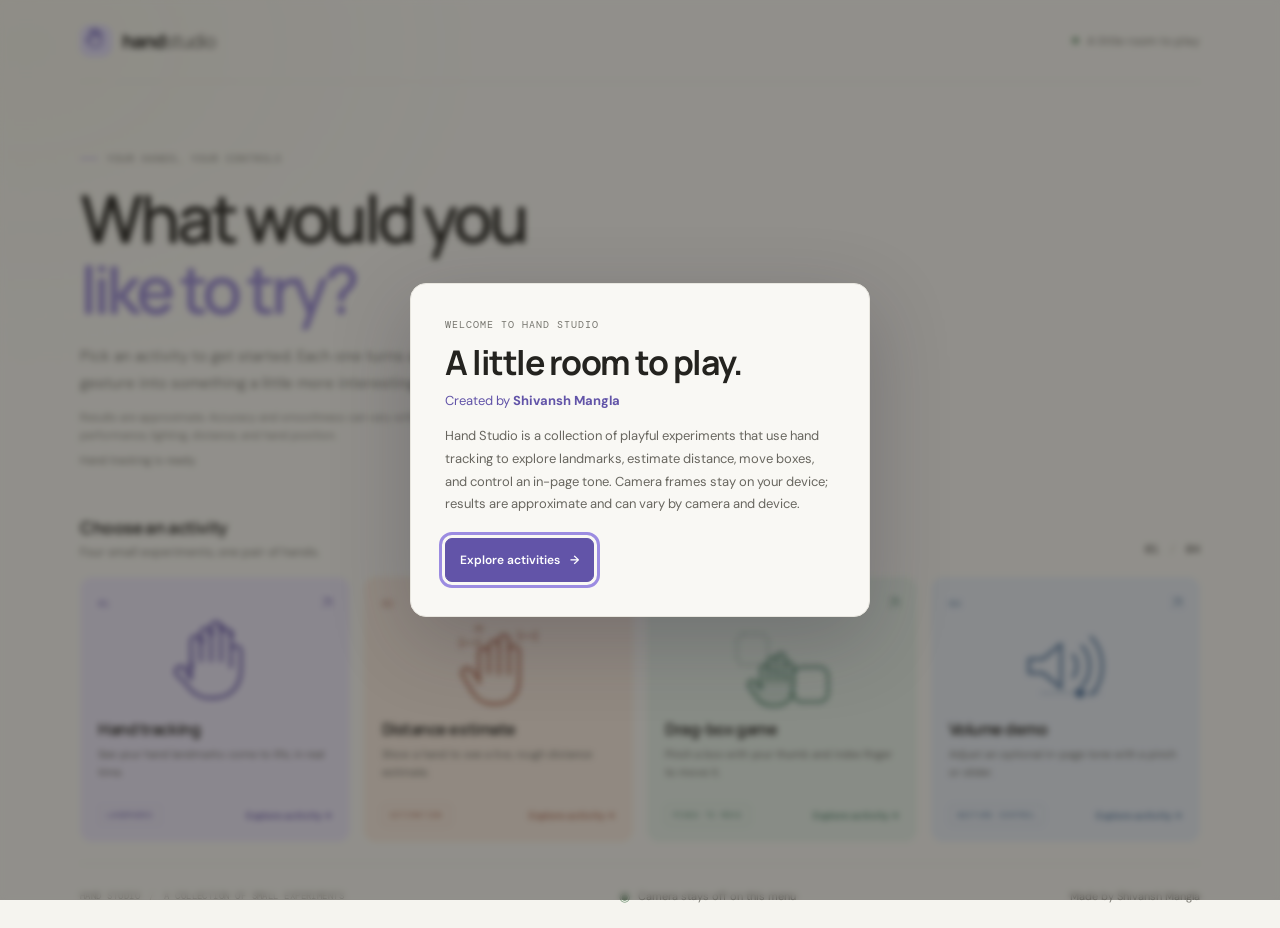
<file: web/index.html>
<!doctype html>
<html lang="en">
  <head>
    <meta charset="utf-8">
    <meta name="viewport" content="width=device-width, initial-scale=1">
    <meta name="theme-color" content="#f5f4ef">
    <meta
      name="description"
      content="Choose a hand-tracking activity: explore landmarks, estimate distance, move boxes, or try gesture-controlled volume."
    >
    <title>Hand Studio — choose an activity</title>
    <link rel="stylesheet" href="styles.css">
    <script type="module" src="app.js"></script>
  </head>
  <body>
    <dialog class="welcome-dialog" id="welcome-dialog" aria-labelledby="welcome-title" aria-describedby="welcome-description">
      <div class="welcome-dialog-content">
        <p class="welcome-kicker">WELCOME TO HAND STUDIO</p>
        <h2 id="welcome-title">A little room to play.</h2>
        <p class="welcome-credit">Created by <strong>Shivansh Mangla</strong></p>
        <p class="welcome-description" id="welcome-description">Hand Studio is a collection of playful experiments that use hand tracking to explore landmarks, estimate distance, move boxes, and control an in-page tone. Camera frames stay on your device; results are approximate and can vary by camera and device.</p>
        <form method="dialog">
          <button class="camera-button" type="submit">Explore activities <span aria-hidden="true">→</span></button>
        </form>
      </div>
    </dialog>
    <div class="page-shell">
      <header class="site-header">
        <a class="brand" href="#/" aria-label="Hand Studio home">
          <span class="brand-mark" aria-hidden="true">
            <svg viewBox="0 0 32 32" fill="none">
              <path d="M11 16V7.5a2 2 0 0 1 4 0V15 5.5a2 2 0 0 1 4 0V15 7a2 2 0 0 1 4 0v9-5a2 2 0 0 1 4 0v9c0 6-3.5 9-9 9h-1c-3 0-5-1.2-6.5-3.4L6.2 20a2 2 0 0 1 3.2-2.4L11 20v-4Z" transform="translate(-2 -2) scale(.9)" stroke="currentColor" stroke-width="2" stroke-linecap="round" stroke-linejoin="round"/>
            </svg>
          </span>
          <span>hand<span class="brand-light">studio</span></span>
        </a>
        <span class="header-note"><span class="status-dot" aria-hidden="true"></span> A little room to play</span>
      </header>

      <main id="main-content">
        <section class="home-view" id="home-view" aria-labelledby="page-title">
          <div class="intro">
            <p class="eyebrow"><span class="eyebrow-line" aria-hidden="true"></span> YOUR HANDS, YOUR CONTROLS</p>
            <h1 id="page-title" tabindex="-1">What would you<br><span>like to try?</span></h1>
            <p class="intro-copy">Pick an activity to get started. Each one turns a simple hand gesture into something a little more interesting.</p>
            <p class="intro-disclaimer">Results are approximate. Accuracy and smoothness can vary with your camera, device performance, lighting, distance, and hand position.</p>
            <p class="preload-status" id="preload-status" role="status" aria-live="polite">Preparing hand tracking in the background…</p>
          </div>

          <div class="section-heading">
            <div>
              <h2>Choose an activity</h2>
              <p>Four small experiments, one pair of hands.</p>
            </div>
            <span class="activity-count">01 <span>/</span> 04</span>
          </div>

          <nav class="activity-grid" aria-label="Hand-tracking activities">
            <a class="activity-card card-lilac" href="#/activity/hand-tracking">
              <span class="card-topline"><span class="activity-number">01</span><span class="card-arrow" aria-hidden="true">↗</span></span>
              <span class="card-art art-tracking" aria-hidden="true">
                <svg viewBox="0 0 112 100" fill="none">
                  <path d="M32 50V25a5 5 0 0 1 10 0v20-28a5 5 0 0 1 10 0v28-34a5 5 0 0 1 10 0v34-27a5 5 0 0 1 10 0v33-16a5 5 0 0 1 10 0v18c0 18-11 29-28 29h-3c-11 0-18-5-24-14L17 58a5 5 0 0 1 9-5l6 10V50Z" stroke="currentColor" stroke-width="3" stroke-linecap="round" stroke-linejoin="round"/>
                  <circle cx="32" cy="50" r="3" fill="currentColor"/><circle cx="42" cy="25" r="3" fill="currentColor"/><circle cx="52" cy="17" r="3" fill="currentColor"/><circle cx="62" cy="11" r="3" fill="currentColor"/><circle cx="72" cy="18" r="3" fill="currentColor"/>
                  <path d="m32 50 10-25 10-8 10-6 10 7" stroke="currentColor" stroke-width="1.5" stroke-dasharray="2 4" opacity=".55"/>
                </svg>
              </span>
              <span class="card-title">Hand tracking</span>
              <span class="card-description">See your hand landmarks come to life, in real time.</span>
              <span class="card-footer"><span class="card-tag">LANDMARKS</span><span class="card-cta">Explore activity <span aria-hidden="true">→</span></span></span>
            </a>

            <a class="activity-card card-peach" href="#/activity/distance-estimate">
              <span class="card-topline"><span class="activity-number">02</span><span class="card-arrow" aria-hidden="true">↗</span></span>
              <span class="card-art art-distance" aria-hidden="true">
                <svg viewBox="0 0 112 100" fill="none">
                  <path d="M37 67V37a5 5 0 0 1 10 0v20-27a5 5 0 0 1 10 0v28-34a5 5 0 0 1 10 0v34-23a5 5 0 0 1 10 0v30c0 14-9 23-23 23h-4c-9 0-14-4-19-11L21 60a5 5 0 0 1 8-6l8 10V67Z" stroke="currentColor" stroke-width="3" stroke-linecap="round" stroke-linejoin="round"/>
                  <path d="M19 27h18M19 22v10m18-10v10M77 20h17m-17-5v10m17-10v10M37 15v-5m0 0-4 4m4-4 4 4" stroke="currentColor" stroke-width="2" stroke-linecap="round" stroke-linejoin="round" opacity=".65"/>
                  <path d="M45 31h22" stroke="currentColor" stroke-width="1.5" stroke-dasharray="2 4" opacity=".55"/>
                </svg>
              </span>
              <span class="card-title">Distance estimate</span>
              <span class="card-description">Show a hand to see a live, rough distance estimate.</span>
              <span class="card-footer"><span class="card-tag">ESTIMATION</span><span class="card-cta">Explore activity <span aria-hidden="true">→</span></span></span>
            </a>

            <a class="activity-card card-mint" href="#/activity/drag-box">
              <span class="card-topline"><span class="activity-number">03</span><span class="card-arrow" aria-hidden="true">↗</span></span>
              <span class="card-art art-drag" aria-hidden="true">
                <svg viewBox="0 0 112 100" fill="none">
                  <rect x="11" y="18" width="31" height="31" rx="8" stroke="currentColor" stroke-width="2.5" stroke-dasharray="4 4" opacity=".5"/>
                  <rect x="67" y="51" width="35" height="35" rx="9" stroke="currentColor" stroke-width="2.5"/>
                  <path d="M35 72V53a4 4 0 0 1 8 0v13-21a4 4 0 0 1 8 0v21-25a4 4 0 0 1 8 0v25-16a4 4 0 0 1 8 0v22c0 11-7 18-18 18h-3c-7 0-12-3-16-9l-7-10a4 4 0 0 1 7-5l5 7V72Z" fill="currentColor" fill-opacity=".12" stroke="currentColor" stroke-width="2.5" stroke-linecap="round" stroke-linejoin="round"/>
                  <path d="m45 54 28 13" stroke="currentColor" stroke-width="2" stroke-linecap="round" stroke-dasharray="3 5" opacity=".55"/>
                </svg>
              </span>
              <span class="card-title">Drag-box game</span>
              <span class="card-description">Pinch a box with your thumb and index finger to move it.</span>
              <span class="card-footer"><span class="card-tag">PINCH TO MOVE</span><span class="card-cta">Explore activity <span aria-hidden="true">→</span></span></span>
            </a>

            <a class="activity-card card-blue" href="#/activity/volume-control">
              <span class="card-topline"><span class="activity-number">04</span><span class="card-arrow" aria-hidden="true">↗</span></span>
              <span class="card-art art-volume" aria-hidden="true">
                <svg viewBox="0 0 112 100" fill="none">
                  <path d="M20 43h14l18-15v44L34 57H20V43Z" stroke="currentColor" stroke-width="3" stroke-linejoin="round"/>
                  <path d="M64 39c5 5 5 17 0 22m9-31c10 10 10 30 0 40m9-49c15 15 15 43 0 58" stroke="currentColor" stroke-width="3" stroke-linecap="round"/>
                  <path d="M32 77h59" stroke="currentColor" stroke-width="2" stroke-linecap="round" opacity=".35"/>
                  <circle cx="71" cy="77" r="5" fill="currentColor"/>
                </svg>
              </span>
              <span class="card-title">Volume demo</span>
              <span class="card-description">Adjust an optional in-page tone with a pinch or slider.</span>
              <span class="card-footer"><span class="card-tag">GESTURE CONTROL</span><span class="card-cta">Explore activity <span aria-hidden="true">→</span></span></span>
            </a>
          </nav>

          <footer class="home-footer">
            <span>HAND STUDIO <span class="footer-divider">/</span> A COLLECTION OF SMALL EXPERIMENTS</span>
            <span class="camera-note"><span class="camera-icon" aria-hidden="true">◉</span> Camera stays off on this menu</span>
            <span class="creator-credit">Made by Shivansh Mangla</span>
          </footer>
        </section>

        <section class="activity-view" id="activity-view" aria-labelledby="activity-title" hidden>
          <a class="back-link" href="#/"><span aria-hidden="true">←</span> All activities</a>
          <div class="preview-panel">
            <div class="preview-copy">
              <p class="eyebrow"><span class="eyebrow-line" aria-hidden="true"></span><span id="activity-category">ACTIVITY PREVIEW</span></p>
              <h1 id="activity-title" tabindex="-1">Activity</h1>
              <p class="intro-copy" id="activity-description"></p>
              <p class="preview-note" id="preview-note">This activity is a preview for now. Its interactive experience will be added in a future update.</p>
              <a class="back-button" href="#/">Back to activities <span aria-hidden="true">→</span></a>
            </div>
            <div class="preview-art" id="preview-art" aria-hidden="true">
              <span class="preview-orbit orbit-one"></span>
              <span class="preview-orbit orbit-two"></span>
              <span class="preview-spark spark-one">✳</span>
              <span class="preview-spark spark-two">✳</span>
              <span class="preview-hand">✋</span>
              <span class="preview-label">A LITTLE<br>EXPERIMENT</span>
            </div>
            <section class="tracking-panel" id="tracking-panel" aria-label="Live hand tracking" hidden>
              <div class="camera-stage">
                <video id="camera-video" autoplay playsinline muted aria-label="Mirrored live camera feed"></video>
                <canvas id="landmark-canvas" aria-hidden="true"></canvas>
                <div class="drag-board" id="drag-board" aria-hidden="true" hidden>
                  <span class="drag-box box-coral" data-box="0">MOVE ME</span>
                  <span class="drag-box box-violet" data-box="1">PINCH</span>
                  <span class="drag-box box-green" data-box="2">LET GO</span>
                  <span class="drag-cursor" id="drag-cursor"></span>
                </div>
                <span class="camera-badge"><span class="status-dot" aria-hidden="true"></span> LIVE PREVIEW</span>
                <span class="fps-badge"><span id="hand-count">0</span> HANDS <span class="badge-divider">/</span> <span id="fps-value">—</span> FPS</span>
              </div>
              <div class="tracking-controls">
                <div>
                  <p class="tracking-status" id="tracking-status" role="status" aria-live="polite">Camera is off. Start when you’re ready.</p>
                  <p class="tracking-error" id="tracking-error" role="alert" hidden></p>
                </div>
                <div class="tracking-actions">
                  <button class="camera-button" id="start-camera" type="button">Start camera <span aria-hidden="true">→</span></button>
                  <button class="camera-button camera-button-secondary" id="stop-camera" type="button" hidden>Stop camera</button>
                </div>
              </div>
              <p class="privacy-note">Your camera feed is processed on this device and is not sent to a server. Results can vary with your camera, device performance, lighting, distance, and hand position.</p>
              <section class="activity-tools" id="distance-tools" aria-labelledby="distance-heading" hidden>
                <div class="tool-heading">
                  <div>
                    <p class="tool-kicker">LIVE ESTIMATE</p>
                    <h2 id="distance-heading">Hand-to-camera distance</h2>
                  </div>
                  <span class="estimate-value"><span id="distance-value">—</span> <span>cm</span></span>
                </div>
                <p class="tool-description" id="distance-status">Start the camera and show one hand to see an estimate.</p>
                <p class="tool-disclaimer">Approximation based on the original demo’s hand-size calibration. Actual distance varies with hand size, camera, and lighting.</p>
              </section>
              <section class="activity-tools" id="drag-tools" aria-labelledby="drag-heading" hidden>
                <div class="tool-heading">
                  <div>
                    <p class="tool-kicker">PINCH TO MOVE</p>
                    <h2 id="drag-heading">Pick up a box</h2>
                  </div>
                  <span class="tool-count"><span id="boxes-moved">0</span> / 3 moved</span>
                </div>
                <p class="tool-description" id="drag-status">Start the camera, pinch a box with your thumb and index finger, then move your hand.</p>
                <button class="reset-button" id="reset-boxes" type="button">Reset boxes</button>
              </section>
              <section class="activity-tools" id="volume-tools" aria-labelledby="volume-heading" hidden>
                <div class="tool-heading">
                  <div>
                    <p class="tool-kicker">PINCH TO ADJUST</p>
                    <h2 id="volume-heading">In-page demo volume</h2>
                  </div>
                  <span class="estimate-value"><span id="volume-value">35</span><span>%</span></span>
                </div>
                <label class="volume-label" for="volume-slider">Volume <span>Move your thumb and index finger, or use this slider.</span></label>
                <input id="volume-slider" type="range" min="0" max="100" value="35">
                <label class="gesture-toggle"><input id="gesture-volume" type="checkbox" checked> Use hand gestures to control volume</label>
                <div class="volume-actions">
                  <button class="camera-button" id="toggle-tone" type="button">Enable demo sound</button>
                  <span class="tool-description" id="volume-status" role="status" aria-live="polite">Sound is off. Enable it to hear the gesture-controlled tone.</span>
                </div>
                <p class="tool-disclaimer">This only changes a generated tone in this page, not your device or server volume.</p>
              </section>
            </section>
          </div>
        </section>
      </main>
    </div>
  </body>
</html>
</file>
<file: web/styles.css>
@import url("./styles/base.css");
@import url("./styles/menu.css");
@import url("./styles/activity.css");
</file>
